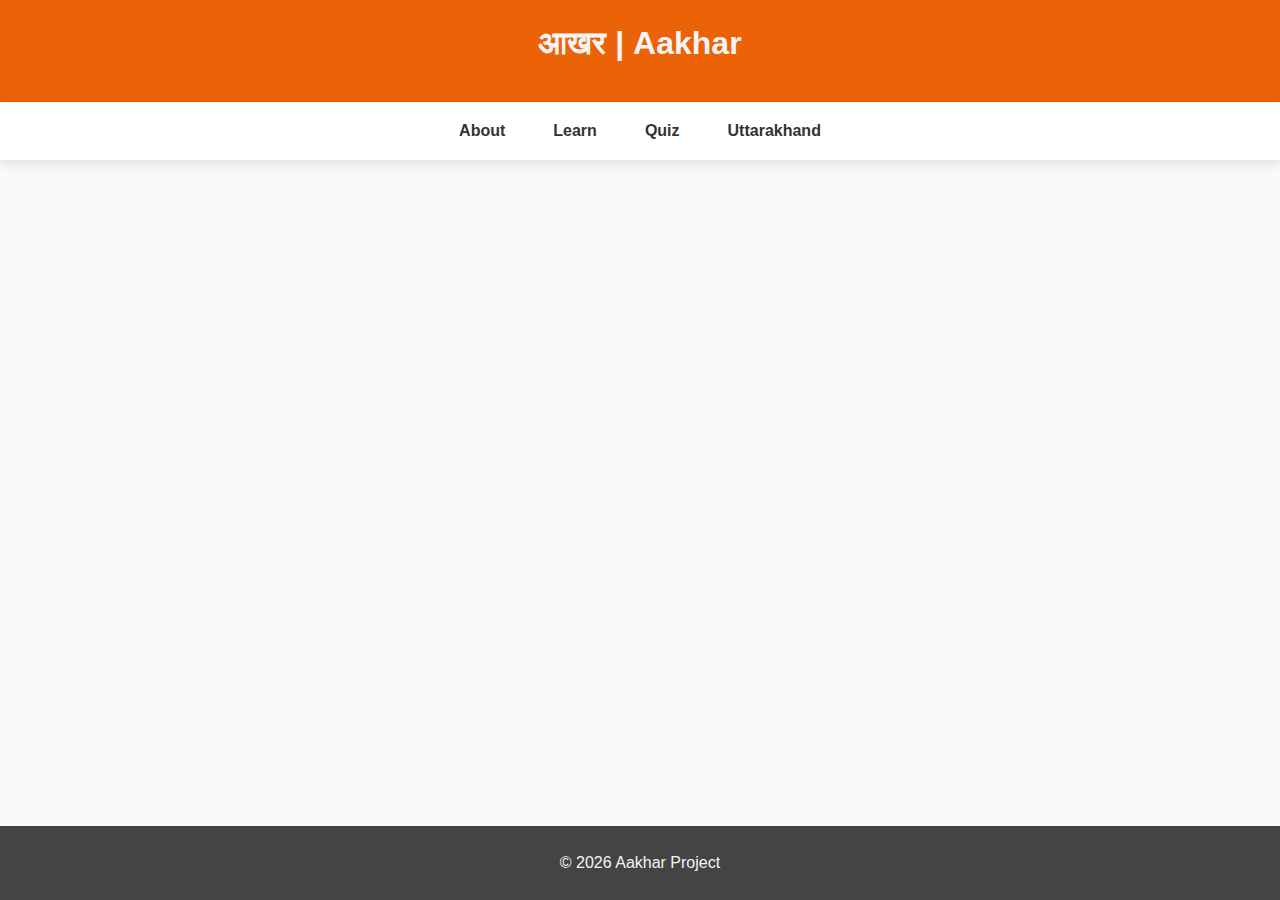
<file: index.html>
<!DOCTYPE html>
<html lang="en">
<head>
  <meta charset="UTF-8">
  <meta name="viewport" content="width=device-width, initial-scale=1.0">
  <title>Aakhar - Learn Uttarakhandi Languages</title>

  <link rel="manifest" href="manifest.webmanifest">
  <link rel="icon" href="assets/icons/icon-192x192.png" type="image/png">
  <meta name="theme-color" content="#ec6207">

  <link rel="stylesheet" href="src/css/style.css">
  <link rel="stylesheet" href="src/css/responsive.css">

  <link rel="stylesheet" href="src/css/components/flashcard.css">
  <link rel="stylesheet" href="src/css/components/quiz.css">
  <link rel="stylesheet" href="src/css/components/uttarakhand.css">
  <link rel="stylesheet" href="src/css/components/home.css">

</head>
<body>
<header>
    <h1>आखर | Aakhar</h1>

    <button class="hamburger-btn" id="hamburger-btn" aria-label="Open navigation menu">
      <span class="hamburger-bar"></span>
      <span class="hamburger-bar"></span>
      <span class="hamburger-bar"></span>
    </button>
  </header>

  <nav class="main-nav" id="main-nav-menu">
    <a href="#about">About</a>
    <a href="#learn">Learn</a>
    <a href="#quiz">Quiz</a>
    <a href="#uttarakhand">Uttarakhand</a>
  </nav>

  <main id="app-content"></main>

  <footer>
    <p>&copy; 2026 Aakhar Project</p>
  </footer>

  <script src="src/js/main.js" type="module"></script>
  <script>
    if ('serviceWorker' in navigator) {
      window.addEventListener('load', () => {
        navigator.serviceWorker.register('/sw.js')
          .then(registration => {
            console.log('ServiceWorker registration successful with scope: ', registration.scope);
          })
          .catch(err => {
            console.log('ServiceWorker registration failed: ', err);
          });
      });
    }
  </script>

</body>
</html>
</file>
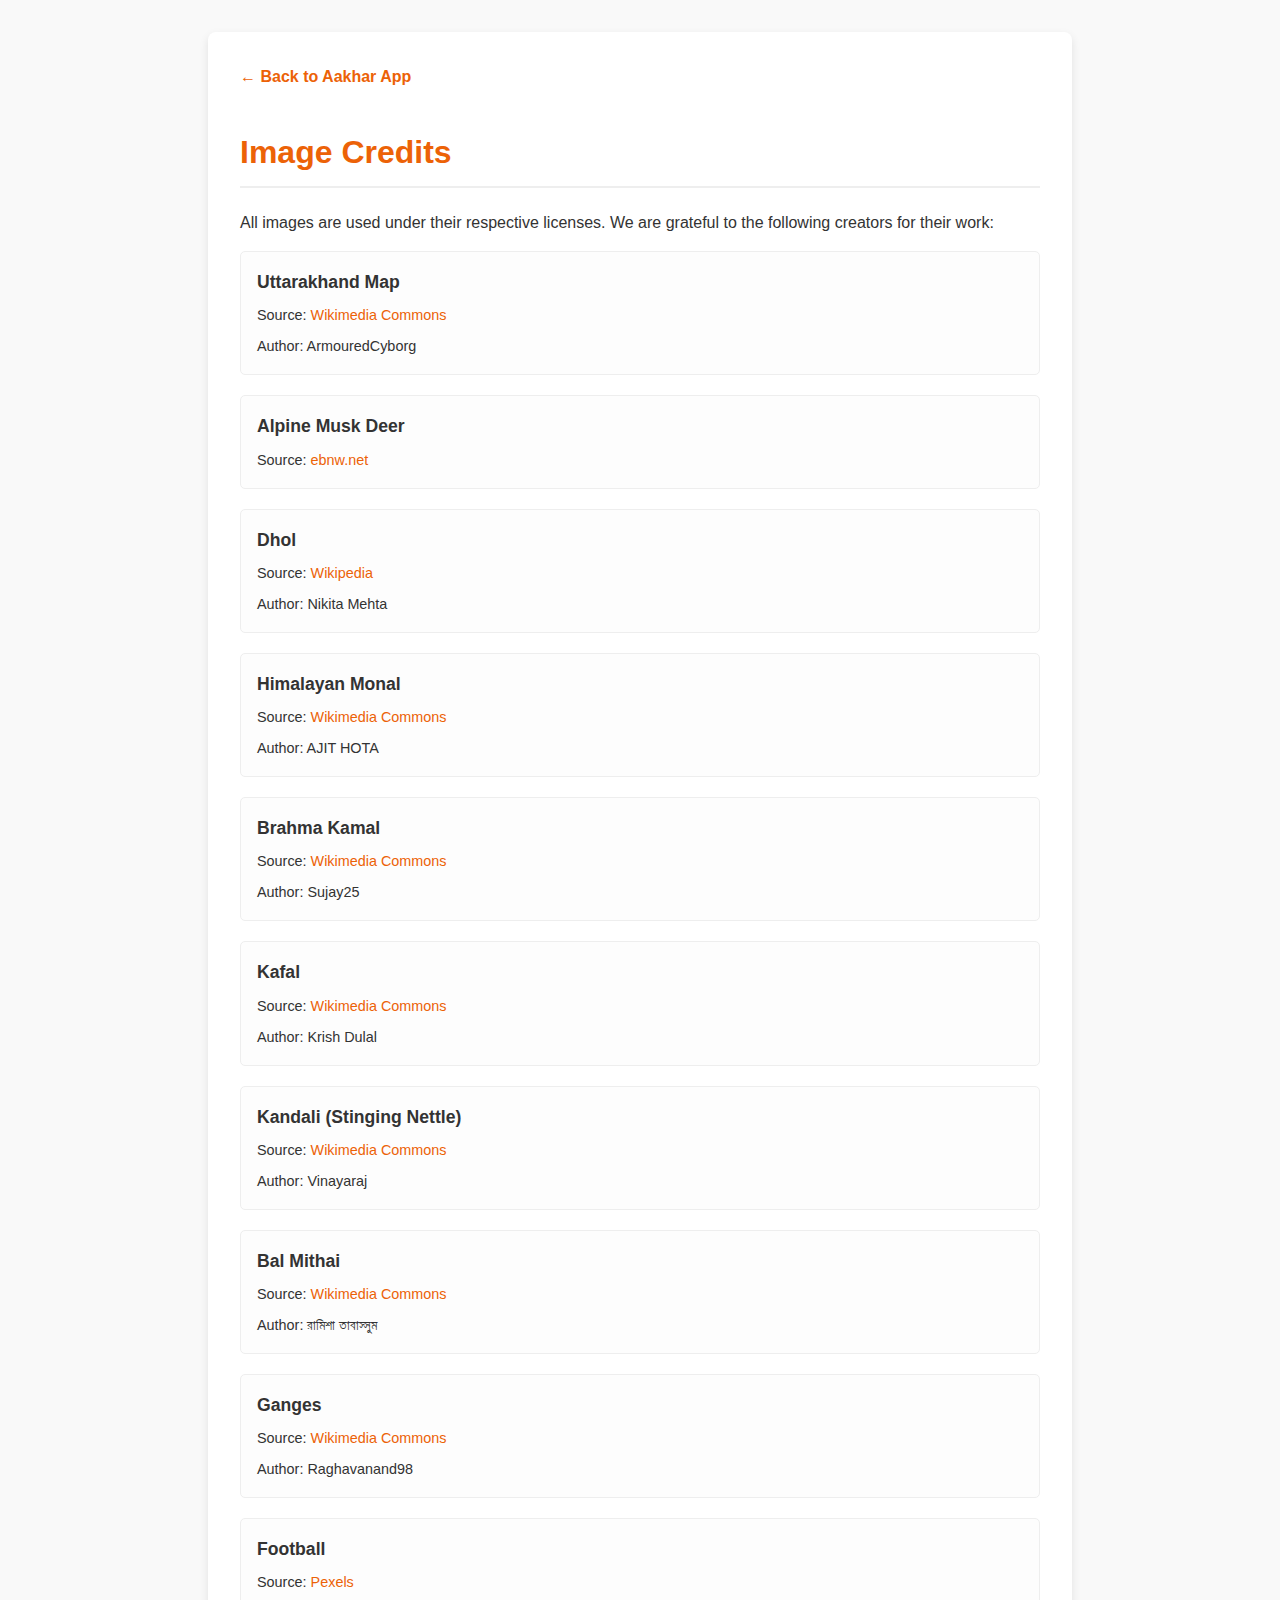
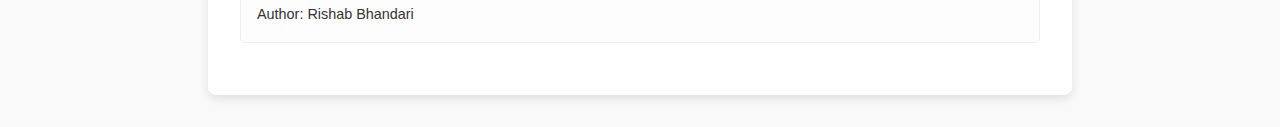
<file: credits.html>
<!DOCTYPE html>
<html lang="en">
<head>
  <meta charset="UTF-8">
  <meta name="viewport" content="width=device-width, initial-scale=1.0">
  <title>Image Credits - Aakhar</title>
  <style>
    body {
      font-family: -apple-system, BlinkMacSystemFont, "Segoe UI", Roboto,
        Helvetica, Arial, sans-serif;
      line-height: 1.6;
      background-color: #f9f9f9;
      color: #333;
      margin: 0;
      padding: 1rem;
    }
    .container {
      max-width: 800px;
      margin: 1rem auto;
      padding: 2rem;
      background-color: #fff;
      border-radius: 8px;
      box-shadow: 0 4px 10px rgba(0, 0, 0, 0.1);
    }
    h1 {
      color: #ec6207;
      border-bottom: 2px solid #eee;
      padding-bottom: 0.5rem;
    }
    ul {
      list-style-type: none;
      padding-left: 0;
    }
    li {
      margin-bottom: 1.25rem;
      padding: 1rem;
      background-color: #fdfdfd;
      border: 1px solid #eee;
      border-radius: 5px;
    }
    li strong {
      font-size: 1.1rem;
      color: #333;
    }
    li p {
      margin: 0.5rem 0 0 0;
      font-size: 0.9rem;
    }
    a {
      color: #ec6207;
      text-decoration: none;
    }
    a:hover {
      text-decoration: underline;
    }
    .back-link {
      display: inline-block;
      margin-bottom: 1rem;
      font-weight: bold;
    }
  </style>
</head>
<body>
  <div class="container">
    <a href="index.html" class="back-link">&larr; Back to Aakhar App</a>
    
    <h1>Image Credits</h1>
    <p>All images are used under their respective licenses. We are grateful to the following creators for their work:</p>
    
    <ul>
      <li>
        <strong>Uttarakhand Map</strong>
        <p>Source: <a href="https://commons.wikimedia.org/wiki/File:Uttarakhand_Divisions_Map.png" target="_blank">Wikimedia Commons</a></p>
        <p>Author: ArmouredCyborg</p>
      </li>
      <li>
        <strong>Alpine Musk Deer</strong>
        <p>Source: <a href="https://ebnw.net/wp-content/uploads/2025/04/A30-1-696x464.jpg" target="_blank">ebnw.net</a></p>
      </li>
      <li>
        <strong>Dhol</strong>
        <p>Source: <a href="https://en.wikipedia.org/wiki/List_of_Uttarakhand_state_symbols#/media/File:2_dhols.jpg" target="_blank">Wikipedia</a></p>
        <p>Author: Nikita Mehta</p>
      </li>
      <li>
        <strong>Himalayan Monal</strong>
        <p>Source: <a href="https://commons.wikimedia.org/wiki/File:Himalayan_Monal_on_Snow.jpg" target="_blank">Wikimedia Commons</a></p>
        <p>Author: AJIT HOTA</p>
      </li>
      <li>
        <strong>Brahma Kamal</strong>
        <p>Source: <a href="https://commons.wikimedia.org/wiki/File:Brahmakamal_Kaluvinayak_Chamoli_Uttarakhand_2014-08-23.jpg" target="_blank">Wikimedia Commons</a></p>
        <p>Author: Sujay25</p>
      </li>
      <li>
        <strong>Kafal</strong>
        <p>Source: <a href="https://commons.wikimedia.org/wiki/File:Kafal.jpg" target="_blank">Wikimedia Commons</a></p>
        <p>Author: Krish Dulal</p>
      </li>
      <li>
        <strong>Kandali (Stinging Nettle)</strong>
        <p>Source: <a href="https://commons.wikimedia.org/wiki/File:Urtica_dioica_-_Stinging_Nettle_on_way_from_Gangria_to_Hemkund_at_Valley_of_Flowers_National_Park_-_during_LGFC_-_VOF_2019_(1).jpg" target="_blank">Wikimedia Commons</a></p>
        <p>Author: Vinayaraj</p>
      </li>
      <li>
        <strong>Bal Mithai</strong>
        <p>Source: <a href="https://commons.wikimedia.org/wiki/File:%E0%A6%B0%E0%A6%B8%E0%A6%95%E0%A6%A6%E0%A6%AE.jpg" target="_blank">Wikimedia Commons</a></p>
        <p>Author: রামিশা তাবাস্সুম</p>
      </li>
      <li>
        <strong>Ganges</strong>
        <p>Source: <a href="https://commons.wikimedia.org/wiki/File:Temples_on_the_banks_of_river_Ganges.jpg" target="_blank">Wikimedia Commons</a></p>
        <p>Author: Raghavanand98</p>
      </li>
      <li>
        <strong>Football</strong>
        <p>Source: <a href="https://www.pexels.com/photo/sport-ball-football-fussball-9786378/" target="_blank">Pexels</a></p>
        <p>Author: Rishab Bhandari</p>
      </li>
    </ul>
  </div>
</body>
</html>
</file>
<file: src/css/style.css>
/*
 * === AAKHAR APP: MAIN STYLESHEET ===
 */

/* === 1. Root Variables === */
:root {
  --theme-color: #ec6207;
  --text-dark: #333;
  --text-light: #f4f4f4;
  --bg-light: #f9f9f9;
  --border-radius: 8px;
  --shadow: 0 4px 10px rgba(0, 0, 0, 0.1);
}

/* === 2. Global Styles (Reset) === */
* {
  box-sizing: border-box;
  margin: 0;
  padding: 0;
}

html {
  font-size: 16px;
}

body {
  font-family: -apple-system, BlinkMacSystemFont, "Segoe UI", Roboto,
    Helvetica, Arial, sans-serif;
  line-height: 1.6;
  background-color: var(--bg-light);
  color: var(--text-dark);
  
  /* Flex layout for sticky footer */
  display: flex;
  flex-direction: column;
  min-height: 100vh;
}

h1, h2, h3 {
  line-height: 1.2;
  margin-bottom: 1rem;
}

/* === 3. App Shell Layout (Header, Nav, Main, Footer) === */
header {
  background-color: var(--theme-color);
  color: var(--text-light);
  padding: 1.5rem 1rem;
  text-align: center;
  box-shadow: 0 2px 5px rgba(0, 0, 0, 0.2);
}

.main-nav {
  display: flex;
  justify-content: center;
  background-color: #fff;
  box-shadow: var(--shadow);
}

.main-nav a {
  padding: 1rem 1.5rem;
  text-decoration: none;
  color: var(--text-dark);
  font-weight: bold;
  transition: background-color 0.2s ease, color 0.2s ease;
}

.main-nav a:hover:not(.active) {
  background-color: #eee;
}

.main-nav a.active {
  background-color: var(--theme-color);
  color: var(--text-light);
}

#app-content {
  /* This makes the main content area grow to fill available space */
  flex-grow: 1;

  /* Constrain content width and center it */
  width: 90%;
  max-width: 1100px;
  margin: 2rem auto;
  padding: 1rem;
}

footer {
  background-color: #444;
  color: var(--text-light);
  text-align: center;
  padding: 1.5rem;
  /* margin-top: auto; This is handled by flex-grow on main */
}

/* === 4. Common Component & Utility Classes === */

/* A generic card for flashcards, recall items, etc. */
.card {
  background: #fff;
  border-radius: var(--border-radius);
  box-shadow: var(--shadow);
  padding: 1.5rem;
  margin-bottom: 1.5rem;
}

/* A generic button */
.btn {
  display: inline-block;
  background-color: var(--theme-color);
  color: var(--text-light);
  padding: 0.75rem 1.5rem;
  border: none;
  border-radius: var(--border-radius);
  cursor: pointer;
  font-size: 1rem;
  font-weight: bold;
  text-decoration: none;
  text-align: center;
  transition: opacity 0.2s ease;
}

.btn:hover {
  opacity: 0.85;
}

.btn-icon {
  font-size: 1.25rem;
  padding: 0.5rem 0.75rem;
  line-height: 1; /* Helps vertically center the emoji */
}

/* For error messages */
.error {
  color: #D8000C; /* Red */
  background-color: #FFD2D2;
  padding: 1rem;
  border-radius: var(--border-radius);
}

/* Card structure */
.card-header {
  padding-bottom: 1rem; /* Add some space before content */
}
/* Ensure h2 in header has no bottom margin */
.card-header h2 {
  margin-bottom: 0;
}

/* * .card-content is visible by default on desktop. 
 * It will be hidden by responsive.css on mobile. 
 */
.card-content {
  /* No special styles needed for desktop */
}

/* === 5. Component: Acknowledgements (About Page) === */

.team-grid {
  display: grid;
  /* Create a responsive grid: 1 column on mobile, 2 on tablet, 3 on desktop */
  grid-template-columns: repeat(auto-fit, minmax(180px, 1fr));
  gap: 1.5rem;
  margin-top: 1.5rem;
}

.team-member {
  text-align: center;
}

.team-member-img {
  width: 120px;
  height: 120px;
  border-radius: 50%; /* Makes the image circular */
  object-fit: cover; /* Ensures image covers the space without stretching */
  border: 3px solid var(--theme-color);
  box-shadow: 0 2px 4px rgba(0, 0, 0, 0.1);
  margin-bottom: 0.75rem;
}

.team-member h3 {
  font-size: 1.15rem;
  margin-bottom: 0.25rem;
}

.team-member p {
  font-size: 0.9rem;
  color: #666;
}

/* Endorsement Profile Style */
.endorsement-profile {
  display: flex;
  align-items: center;
  gap: 1rem;
  margin-top: 1.5rem;
  background-color: #f9f9f9;
  padding: 1rem;
  border-radius: var(--border-radius);
}
.endorsement-profile .team-member-img {
  width: 80px;
  height: 80px;
  margin-bottom: 0;
}
.endorsement-profile h3 {
  margin-bottom: 0.25rem;
}

/* === 6. Hamburger Menu (Desktop-First) === */

.hamburger-btn {
  display: none; /* Hidden on desktop by default */
  background: transparent;
  border: none;
  cursor: pointer;
  padding: 0.5rem;
  
  /* Positioning */
  position: absolute;
  top: 1.5rem; /* Adjust to vertically center */
  right: 1.5rem;
  z-index: 110; /* Above nav */
}

.hamburger-bar {
  display: block;
  width: 25px;
  height: 3px;
  margin: 5px 0;
  background-color: var(--text-light); /* White bars */
  transition: 0.3s;
}

/* === 7. Component: About Page Specifics === */

/* Request 2: Translation Grid */
.translation-grid {
  display: grid;
  grid-template-columns: 1fr 1fr; /* Two columns */
  gap: 1.5rem;
}
.lang-col p {
  margin-bottom: 1rem;
}
.lang-col:last-child {
  padding-left: 1.5rem;
  border-left: 2px solid #eee;
}

/* Request 3: Hide "Add to Home" card on desktop */
#add-to-home-card {
  display: none;
  margin-bottom: 1.5rem;
}

/* Request 4: Map Image Styling */
.map-image {
  width: 100%;
  height: auto;
  border-radius: var(--border-radius);
  margin-top: 1rem;
}
</file>
<file: src/css/responsive.css>
/*
 * === AAKHAR APP: RESPONSIVE STYLES ===
 */

/* === For Tablets and Small Desktops === */
@media (max-width: 768px) {
  /* ... (Your existing tablet styles) ... */

  /* Stack the translation grid on tablets too */
  .translation-grid {
    grid-template-columns: 1fr;
    gap: 0;
  }
  .lang-col:last-child {
    padding-left: 0;
    border-left: none;
    margin-top: 1rem;
  }
}


/* === For Mobile Phones === */
@media (max-width: 600px) {
  /* ... (Your existing header, nav, hamburger, etc. styles) ... */

  /* * REQUEST 1: COLLAPSIBLE CARDS (ACCORDION)
   */
  .card-header {
    position: relative;
    cursor: pointer;
    padding-right: 2rem; /* Make space for the icon */
  }

  /* Add an icon (a "+") to the header */
  .card-header::after {
    content: '+';
    position: absolute;
    right: 0;
    top: 0;
    font-size: 1.5rem;
    font-weight: bold;
    color: var(--theme-color);
    transition: transform 0.2s ease;
  }
  
  /* When open, change icon to a "−" */
  .card.is-open .card-header::after {
    content: '−';
    transform: translateY(-2px);
  }

  /* Collapse the content by default */
  .card-content {
    max-height: 0;
    overflow: hidden;
    padding-top: 0;
    padding-bottom: 0;
    margin-top: 0;
    transition: all 0.4s ease-out;
  }
  
  /* When .is-open, expand the content */
  .card.is-open .card-content {
    max-height: 3000px; /* Needs to be larger than any possible content */
    margin-top: 1.5rem; /* Add back spacing */
    padding-top: 1.5rem;
    padding-bottom: 1.5rem;
    border-top: 1px solid #eee;
  }
  
  /* On mobile, remove card padding for .card-content */
  .card {
    padding: 1rem;
  }
  .card.is-open .card-content {
    padding: 1.5rem 0 0 0;
  }


  /* * SHOW "ADD TO HOME" CARD
   */
  #add-to-home-card {
    display: block;
  }
  
  /* * OTHER MOBILE TWEAKS 
   */
   
  /* Stack endorsement profile */
  .endorsement-profile {
    flex-direction: column;
    text-align: center;
  }
  .endorsement-profile .team-member-img {
    margin-bottom: 0.5rem;
  }
}
</file>
<file: src/css/components/flashcard.css>
/*
 * === COMPONENT: LEARN PAGE & FLASHCARDS ===
 */

/* 1. Category Selector */
.category-selector-grid {
  display: grid;
  grid-template-columns: repeat(auto-fit, minmax(200px, 1fr));
  gap: 1.5rem;
}

.category-card {
  background: #fff;
  border-radius: var(--border-radius);
  box-shadow: var(--shadow);
  padding: 2rem;
  text-align: center;
  cursor: pointer;
  transition: transform 0.2s ease, box-shadow 0.2s ease;
  border-bottom: 5px solid var(--theme-color);
}

.category-card:hover {
  transform: translateY(-5px);
  box-shadow: 0 8px 15px rgba(0, 0, 0, 0.1);
}

/* 2. Flashcard View */
.flashcard-nav {
  display: flex;
  justify-content: space-between;
  align-items: center;
  margin-bottom: 1rem;
}

.flashcard-nav .progress {
  font-size: 1.1rem;
  font-weight: bold;
}

.nav-controls-left {
  display: flex;
  align-items: center;
  gap: 0.6rem;
}

.alphabet-ribbon-wrapper {
  position: relative;
  margin-bottom: 1rem;
  background: #fff;
  border-radius: var(--border-radius);
  box-shadow: var(--shadow);
  padding: 0.6rem 0;
  display: flex;
  align-items: center;
}

.alphabet-scroll {
  display: flex;
  gap: 0.6rem;
  overflow-x: auto;
  padding: 0 2.8rem;
  scroll-behavior: smooth;
  scrollbar-width: none;
  -ms-overflow-style: none;
}

.alphabet-scroll::-webkit-scrollbar {
  display: none;
}

.letter-filter-btn {
  flex: 0 0 2.5rem;
  width: 2.5rem;
  height: 2.5rem;
  border-radius: 999px;
  border: 1px solid transparent;
  background: #f3f4f6;
  color: #374151;
  font-weight: 700;
  cursor: pointer;
  user-select: none;
  transition: all 0.2s ease;
}

.letter-filter-btn.active {
  background: var(--theme-color);
  color: #fff;
  box-shadow: 0 2px 6px rgba(236, 98, 7, 0.35);
}

.alphabet-nav-arrow {
  position: absolute;
  top: 50%;
  transform: translateY(-50%);
  width: 1.9rem;
  height: 1.9rem;
  border-radius: 999px;
  border: 1px solid #e5e7eb;
  background: #fff;
  color: #4b5563;
  box-shadow: 0 2px 4px rgba(0, 0, 0, 0.12);
  z-index: 10;
  cursor: pointer;
  display: flex;
  align-items: center;
  justify-content: center;
}

.alphabet-nav-prev {
  left: 0.6rem;
}

.alphabet-nav-next {
  right: 0.6rem;
}

.alphabet-nav-arrow.hidden {
  opacity: 0;
  pointer-events: none;
}

.alphabet-fade-overlay {
  position: absolute;
  top: 0;
  bottom: 0;
  width: 3.2rem;
  pointer-events: none;
  z-index: 5;
  transition: opacity 0.2s ease;
}

.alphabet-fade-left {
  left: 0;
  background: linear-gradient(to right, rgba(255, 255, 255, 1) 25%, rgba(255, 255, 255, 0));
}

.alphabet-fade-right {
  right: 0;
  background: linear-gradient(to left, rgba(255, 255, 255, 1) 25%, rgba(255, 255, 255, 0));
}

.flashcard-content-wrapper {
  /* This is the .card */
  padding: 0; /* Remove default card padding */
  overflow: hidden; /* Keep image corners rounded */
}

.flashcard-img {
  width: 100%;
  height: auto;
  max-height: 300px;
  object-fit: contain;
  background-color: #f4f4f4;  
  border-bottom: 1px solid #eee;
}

#flashcard-translations {
  padding: 1.5rem;
}

.translations-table {
  width: 100%;
  border-collapse: collapse;
}

.translations-table tr {
  border-bottom: 1px solid #f0f0f0;
}

.translations-table tr:last-child {
  border-bottom: none;
}

.translations-table td {
  padding: 0.75rem 0.5rem;
}

.translations-table td:first-child {
  font-weight: bold;
  color: #555;
  width: 120px; /* Gives consistent alignment */
}

.flashcard-controls {
  display: flex;
  justify-content: space-between;
  margin-top: 1.5rem;
}

/* 3. Button States */
.flashcard-controls .btn,
.flashcard-nav .btn {
  /* Make buttons half-width on mobile */
  width: 48%;
}

.flashcard-nav .btn {
  /* The "Back" button */
  width: auto;
  padding: 0.5rem 1rem;
  background-color: #666;
}

.flashcard-nav .btn:hover {
  background-color: #444;
  opacity: 1;
}

.btn:disabled {
  background-color: #ccc;
  cursor: not-allowed;
  opacity: 0.7;
}

.btn:disabled:hover {
  opacity: 0.7;
}

/* 5. Special Row for Numbers/Letters */
.translations-table .special-row {
  background-color: #f4f4f4; /* A light grey to make it stand out */
  border-bottom: 2px solid var(--theme-color);
}

.translations-table .special-row td {
  font-size: 1.25rem; /* Make the text a bit bigger */
  font-weight: bold;
  color: var(--text-dark);
}

/* Keep the label ("Number", "Letter") consistent with other labels */
.translations-table .special-row td:first-child {
  font-size: 1rem;
  font-weight: bold;
  color: #555;
  width: 120px; 
}

.empty-letter-state {
  text-align: center;
  padding: 2rem 1rem;
  color: #555;
}
</file>
<file: src/css/components/quiz.css>
/*
 * === COMPONENT: QUIZ PAGE ===
 */

/* 1. Quiz Setup */
.quiz-setup-container .form-group {
  margin: 1.5rem 0;
}

.quiz-setup-container label {
  display: block;
  font-weight: bold;
  margin-bottom: 0.5rem;
}

.quiz-setup-container select {
  width: 100%;
  padding: 0.75rem;
  font-size: 1rem;
  border-radius: var(--border-radius);
  border: 1px solid #ccc;
}

/* 2. Quiz View Header */
.quiz-header {
  display: flex;
  justify-content: space-between;
  align-items: center;
  padding: 0 0.5rem 1rem;
  border-bottom: 2px solid #eee;
  margin-bottom: 1rem;
}

.quiz-header .progress {
  font-size: 1rem;
  color: #666;
}

#quiz-score {
  font-size: 1.1rem;
  font-weight: bold;
}

#quit-quiz-btn {
  background-color: #aa0000;
  padding: 0.5rem 1rem;
}

/* 3. Quiz Question */
.quiz-question-card {
  text-align: center;
  border-left: 5px solid var(--theme-color);
}

.quiz-question-card h2 {
  font-size: 2rem;
  color: var(--text-dark);
  margin-top: 0.5rem;
}

.quiz-question-card p {
  font-size: 1.1rem;
  color: #555;
}

/* 4. Quiz Options */
.quiz-options-grid {
  display: grid;
  grid-template-columns: 1fr; /* 1 column on mobile */
  gap: 0.75rem;
  margin: 1.5rem 0;
}

.quiz-option-btn {
  width: 100%;
  padding: 1.25rem;
  font-size: 1.1rem;
  background-color: #fff;
  color: var(--theme-color);
  border: 2px solid var(--theme-color);
  box-shadow: 0 2px 4px rgba(0, 0, 0, 0.05);
}

.quiz-option-btn:not(:disabled):hover {
  background-color: #fdfaf7;
  transform: translateY(-2px);
}

/* Option States */
.quiz-option-btn.correct {
  background-color: #28a745; /* Green */
  color: #fff;
  border-color: #218838;
}

.quiz-option-btn.incorrect {
  background-color: #dc3545; /* Red */
  color: #fff;
  border-color: #c82333;
  opacity: 0.8;
}

.quiz-option-btn:disabled {
  opacity: 0.6;
  cursor: not-allowed;
}
/* Dim incorrect buttons that weren't selected */
.quiz-option-btn:disabled:not(.correct):not(.incorrect) {
  opacity: 0.4;
}

/* 5. Feedback & Navigation */
#quiz-feedback-area {
  text-align: center;
  font-size: 1.2rem;
  font-weight: bold;
  height: 1.5rem; /* Reserve space */
  margin-bottom: 1rem;
}

.feedback-correct {
  color: #28a745;
}

.feedback-incorrect {
  color: #dc3545;
}

#next-question-btn {
  width: 100%;
  font-size: 1.1rem;
}

/* 6. Results View */
.quiz-results-view {
  text-align: center;
}

.final-score-number {
  font-size: 4rem;
  font-weight: bold;
  color: var(--theme-color);
  line-height: 1;
}

.final-score-percent, .final-score {
  font-size: 1.2rem;
  color: #555;
}

.final-message {
  font-size: 1.25rem;
  font-style: italic;
  margin: 1.5rem 0;
  color: #333;
}

.quiz-results-controls {
  margin-top: 1.5rem;
}

/* Responsive Grid for Options (Tablets) */
@media (min-width: 600px) {
  .quiz-options-grid {
    grid-template-columns: 1fr 1fr; /* 2 columns */
  }
}
</file>
<file: src/css/components/uttarakhand.css>
/*
 * === COMPONENT: UTTARAKHAND PAGE ===
 */

/* 1. Admin Details Table */
.admin-table {
  width: 100%;
  border-collapse: collapse;
}

.admin-table tr {
  border-bottom: 1px solid #f0f0f0;
}
.admin-table tr:last-child {
  border-bottom: none;
}

.admin-table td {
  padding: 0.8rem 0.5rem;
}

.admin-table td:first-child {
  font-weight: bold;
  color: #555;
  width: 40%;
}

/* 2. State Symbols Grid */
.symbols-grid {
  display: grid;
  /* Responsive grid: 1 column on mobile, 2 on desktop */
  grid-template-columns: 1fr;
  gap: 1.5rem;
}

.symbol-item {
  display: flex;
  align-items: center;
  gap: 1rem;
  background-color: #f9f9f9;
  padding: 1rem;
  border-radius: var(--border-radius);
}

.symbol-img {
  width: 150px;
  height: 150px;
  object-fit: cover;
  border-radius: 50%;
  border: 3px solid var(--theme-color);
  flex-shrink: 0; /* Prevents image from shrinking */
}

.symbol-item h3 {
  margin-bottom: 0.25rem;
  font-size: 1.15rem;
}

.symbol-item p {
  font-size: 0.9rem;
  color: #666;
}

/* On screens larger than a mobile phone */
@media (min-width: 600px) {
  .symbols-grid {
    grid-template-columns: 1fr 1fr; /* 2 columns */
  }
}

/* 3. Credits Link */
.credits-link {
  text-align: center;
  margin: 2rem 0 1rem 0;
  font-size: 1rem;
}

.credits-link a {
  color: #555;
  text-decoration: underline;
}

.credits-link a:hover {
  color: var(--theme-color);
}
</file>
<file: src/css/components/home.css>
/*
 * === COMPONENT: HOME PAGE ===
 */

.home-container {
  display: flex;
  flex-direction: column;
  align-items: center;
  text-align: center;
  padding: 2rem 1rem;
  /* Get component to take up at least the viewport height */
  min-height: 70vh; 
  justify-content: center;
}

.home-logo-card {
  background-color: #fff;
  padding: 1rem 3rem;
  box-shadow: var(--shadow);
  border-radius: var(--border-radius);
  margin-bottom: 2rem;
}

.home-logo {
  font-size: 5rem;
  font-weight: bold;
  color: var(--theme-color);
  line-height: 1;
}

.home-text-block {
  margin-bottom: 2rem;
}

.home-title-hindi {
  font-size: 1.75rem;
  color: var(--text-dark);
  margin-bottom: 0.5rem;
}

.home-subtitle-hindi {
  font-size: 1.1rem;
  color: #555;
  font-style: italic;
}

.home-title-english {
  font-size: 1.5rem;
  color: var(--text-dark);
  margin-bottom: 0.5rem;
}

.home-subtitle-english {
  font-size: 1rem;
  color: #555;
  font-style: italic;
}

.home-map-img {
  max-width: 200px;
  height: auto;
  opacity: 0.5;
  margin: 1rem 0 2.5rem 0;
}

.home-cta-buttons {
  display: flex;
  flex-direction: column;
  gap: 1rem;
  width: 100%;
  max-width: 350px;
}

/* Make buttons side-by-side on larger screens */
@media (min-width: 600px) {
  .home-cta-buttons {
    flex-direction: row;
    justify-content: center;
    max-width: none;
  }
  
  .home-cta-buttons .btn {
    width: auto; /* Override full-width mobile style */
  }
}
</file>
